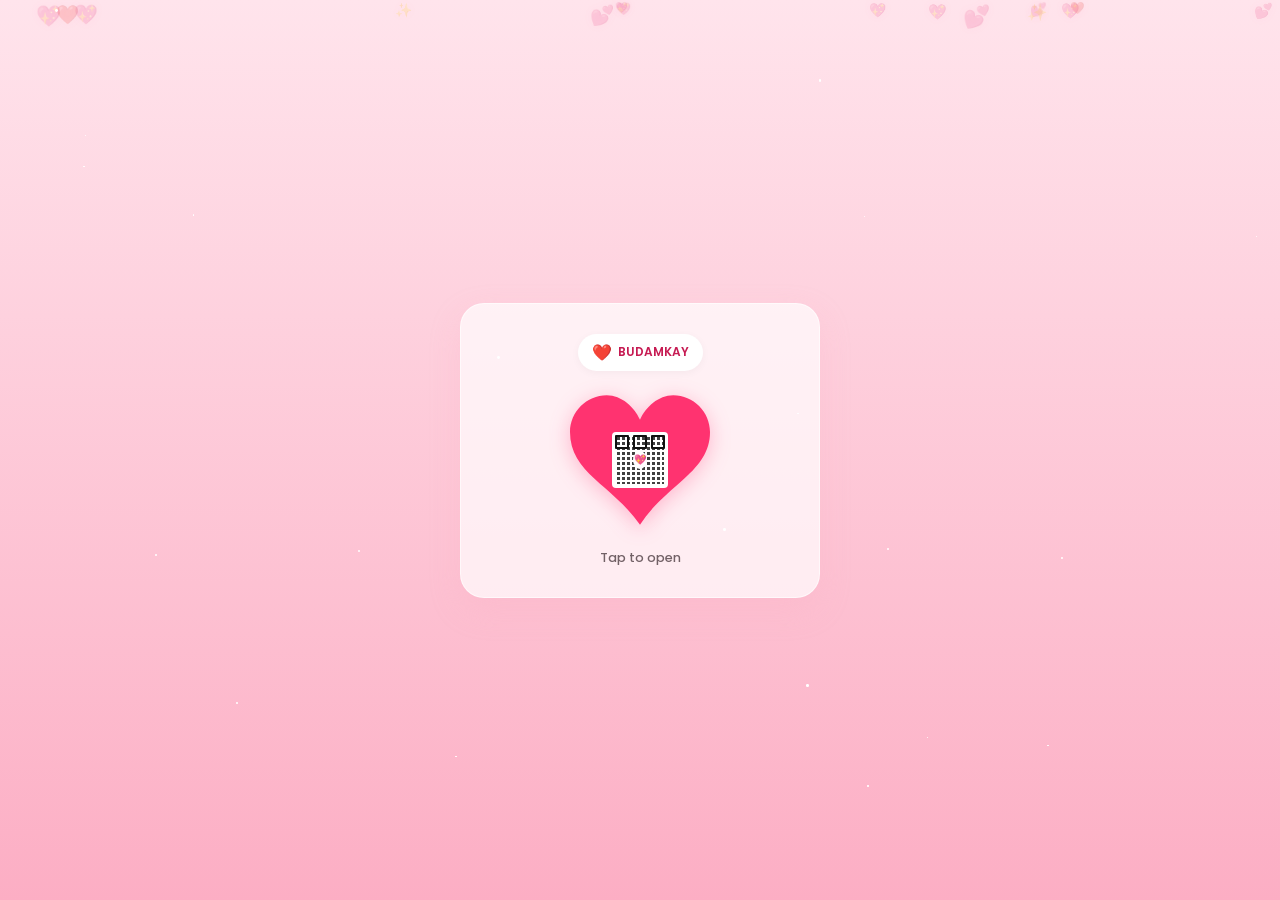
<file: index.html>
<!DOCTYPE html>
<html lang="en">
<head>
    <meta charset="UTF-8">
    <meta name="viewport" content="width=device-width, initial-scale=1.0, maximum-scale=1.0, user-scalable=no">
    <title>Happy Birthday BUDAMKAY</title>
    <link rel="preconnect" href="https://fonts.googleapis.com">
    <link rel="preconnect" href="https://fonts.gstatic.com" crossorigin>
    <link href="https://fonts.googleapis.com/css2?family=Poppins:wght@300;400;500;600;700&display=swap" rel="stylesheet">
    <link rel="stylesheet" href="style.css">
</head>
<body>
    <div class="ambient-sky" id="space-backdrop"></div>

    <main class="app-canvas">

        <div class="sim-step active" id="step-cover">
            <div class="glass-envelope-card">
                <div class="user-badge">
                    <span class="badge-accent">❤️</span>
                    <span class="badge-recipient">BUDAMKAY</span>
                </div>
                <div class="qr-heart-frame">
                    <div class="heart-pulse-canvas">
                        <svg class="vector-heart" viewBox="0 0 32 29.6">
                            <path d="M23.6,0c-3.4,0-6.3,2.7-7.6,5.6C14.7,2.7,11.8,0,8.4,0C3.8,0,0,3.8,0,8.4c0,9.4,9.5,11.9,16,21.2c6.1-9.3,16-12.1,16-21.2C32,3.8,28.2,0,23.6,0z"/>
                        </svg>
                        <div class="qr-matrix-box">
                            <div class="qr-anchor top-l"></div>
                            <div class="qr-anchor top-r"></div>
                            <div class="qr-anchor bot-l"></div>
                            <div class="qr-core-heart">💖</div>
                            <div class="qr-pattern-mesh"></div>
                        </div>
                    </div>
                </div>
                <p class="action-caption-hint" id="cover-action-text">Tap to open</p>
            </div>
        </div>

        <div class="sim-step" id="step-greeting">
            <div class="interactive-panel-layout">
                <h2 class="greet-title">Happy Birthday,<br>BUDAMKAY</h2>
                
                <div class="graphics-showcase">
                    <img src="1000016159.jpg" alt="Happy Birthday Bears" class="content-image-media">
                </div>

                <div class="decision-prompt-block">
                    <p class="question-text">Are you excited for what's next?</p>
                    <div class="evasive-button-arena">
                        <div class="buttons-row-lock">
                            <button class="choice-btn target-yes" id="btn-gate-yes">Yes</button>
                            <button class="choice-btn target-no" id="btn-gate-no">No</button>
                        </div>
                    </div>
                </div>
            </div>
        </div>

        <div class="sim-step" id="step-balloons">
            <div class="balloon-game-container">
                <div class="game-header-stats">
                    <span class="pop-goal-text">Pop all 4 balloons</span>
                    <span class="pop-score-counter" id="balloon-counter">0/4 POPPED</span>
                </div>
                <div class="balloon-quad-grid">
                    <div class="balloon-item-wrap" data-fragment="You">
                        <div class="balloon-body color-cyan"></div>
                        <div class="balloon-string"></div>
                    </div>
                    <div class="balloon-item-wrap" data-fragment="are">
                        <div class="balloon-body color-pink"></div>
                        <div class="balloon-string"></div>
                    </div>
                    <div class="balloon-item-wrap" data-fragment="so">
                        <div class="balloon-body color-lime"></div>
                        <div class="balloon-string"></div>
                    </div>
                    <div class="balloon-item-wrap" data-fragment="special!">
                        <div class="balloon-body color-purple"></div>
                        <div class="balloon-string"></div>
                    </div>
                </div>
                <div class="reveal-string-terminal" id="minigame-message-output"></div>
            </div>
        </div>

        <div class="sim-step" id="step-candle">
            <div class="candle-immersion-layout">
                <h3 class="candle-headline">Blow the candle</h3>
                <div class="altars-cake-display" id="cake-touch-bypass">
                    <div class="candle-wick-assembly" id="candle-fire-group">
                        <div class="plasma-flame"></div>
                        <div class="plasma-flame-core"></div>
                    </div>
                    <div class="cake-avatar">🎂</div>
                </div>
                <div class="mic-trigger-deck">
                    <button class="mic-activation-pill" id="action-mic-start">Blow into the mic</button>
                    <p class="mic-disclaimer" id="mic-progress-status">Requires microphone sensory access</p>
                </div>
            </div>
        </div>

        <div class="sim-step" id="step-bouquet">
            <div class="bouquet-ecology">
                <p class="ecology-header">Your Rose Bouquet</p>
                <div class="flora-centerpiece">
                    <div class="bouquet-graphics">💐</div>
                    <div class="orbiting-nodes-cloud">
                        <div class="cloud-pill pos-t1">Forever yours</div>
                        <div class="cloud-pill pos-t2">You make my world beautiful</div>
                        <div class="cloud-pill pos-m1">You are my sunshine ❤️</div>
                        <div class="cloud-pill pos-m2">Happy Birthday BUDAMKAY</div>
                        <div class="cloud-pill pos-b1">I'm lucky to have you</div>
                        <div class="cloud-pill pos-b2">My favorite person 🧸</div>
                    </div>
                </div>
            </div>
        </div>

        <div class="sim-step" id="step-letter">
            <div class="scroll-letter-envelope">
                <p class="envelope-intro-title" id="letter-title-text">A Message From My Heart</p>
                <div class="envelope-graphics-wrapper" id="envelope-wrapper">
                    <div class="letter-flap-top"></div>
                    <div class="envelope-pouch">
                        <div class="sealed-heart">❤️</div>
                    </div>
                </div>
                <p class="envelope-action-notice" id="envelope-status-label">Tap the envelope</p>

                <div class="document-sheet-paper" id="paper-sheet">
                    <div class="sheet-heading">
                        <span class="salutation">Dear BUDAMKAY,</span>
                        <span class="sheet-deco-icon">🧸</span>
                    </div>
                    <div class="sheet-scroller-body">
                        <p class="typewriter-paragraph" id="target-typing-body"></p>
                    </div>
                </div>
            </div>
        </div>

        <div class="sim-step" id="step-giftbox">
            <div class="giftbox-endplate-view">
                <div class="giftbox-idle-panel" id="gift-click-zone">
                    <p class="gift-callout-title">One Last Thing...</p>
                    <p class="gift-callout-sub">Tap the gift</p>
                    <div class="giftbox-container-box">
                        <div class="gift-lid"></div>
                        <div class="gift-ribbon-v"></div>
                        <div class="gift-ribbon-h"></div>
                        <div class="gift-bow">🎀</div>
                    </div>
                </div>
                <div class="giftbox-unveiled-panel" id="gift-unveiled-content">
                    <div class="celebration-polaroid">
                        <div class="polaroid-header">I love you</div>
                        <img src="1000016157.jpg" alt="Together Forever" class="polaroid-image-media">
                        <div class="polaroid-footer">
                            <p class="footer-p1">Lots of love for you</p>
                            <p class="footer-p2">Once again, Happy Birthday BUDAMKAY!</p>
                        </div>
                    </div>
                </div>
            </div>
        </div>

    </main>

    <script src="script.js"></script>
</body>
</html>
</file>
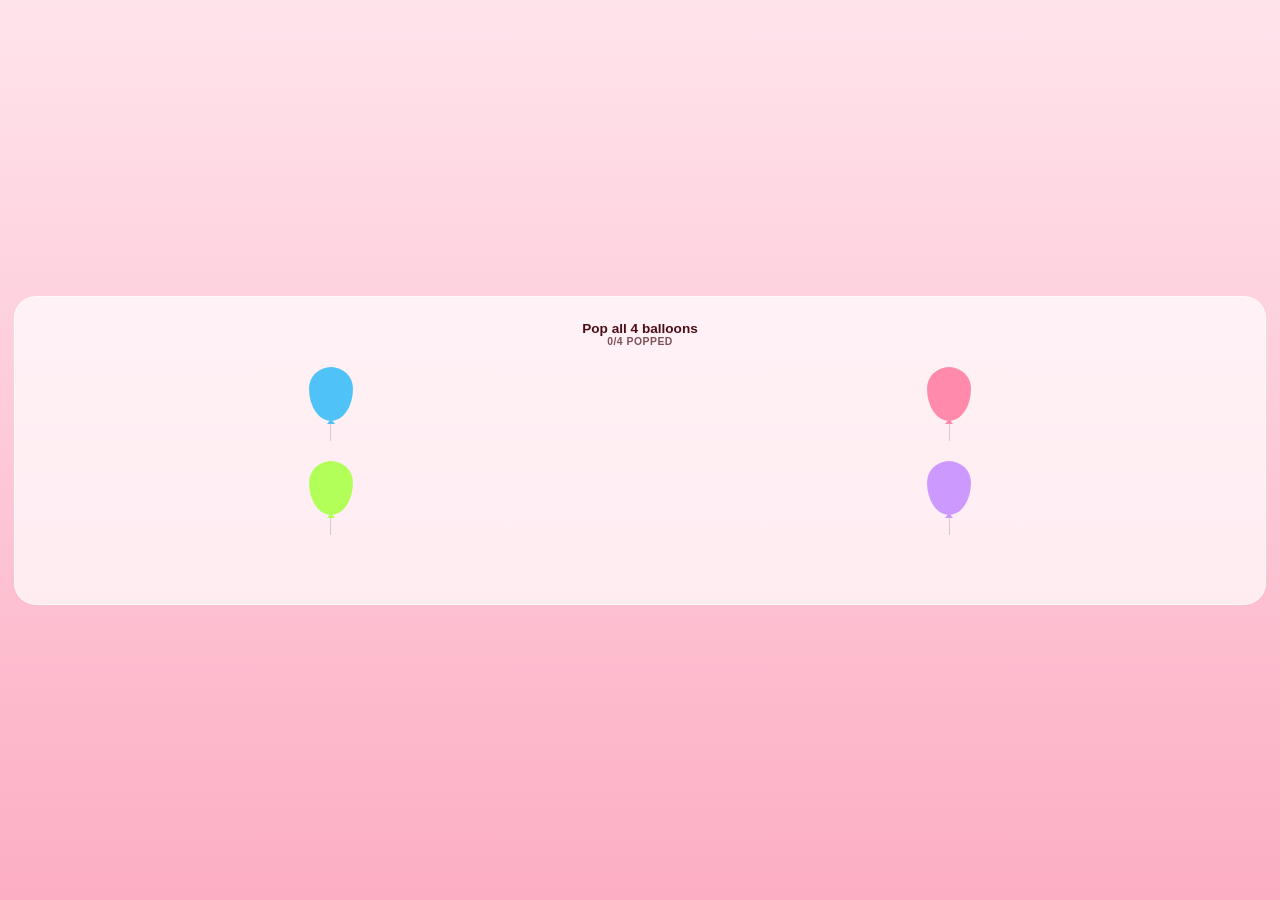
<file: pages/balloons.html>
<!DOCTYPE html>
<html lang="en">
<head>
    <meta charset="UTF-8">
    <meta name="viewport" content="width=device-width, initial-scale=1.0">
    <title>Balloons</title>
    <link rel="stylesheet" href="shared.css">
    <style>
        .header-stats { display: flex; flex-direction: column; align-items: center; margin-bottom: 20px; }
        .goal { font-size: 0.85rem; font-weight: 600; }
        .counter { font-size: 0.65rem; font-weight: 700; opacity: 0.7; letter-spacing: 0.5px; }
        .grid { display: grid; grid-template-columns: 1fr 1fr; gap: 20px 15px; width: 100%; justify-items: center; }
        .wrap { display: flex; flex-direction: column; align-items: center; cursor: pointer; }
        .b-body { width: 44px; height: 54px; border-radius: 50% 50% 50% 50% / 40% 40% 60% 60%; position: relative; }
        .b-body::after { content: ''; position: absolute; bottom: -3px; left: 50%; transform: translateX(-50%); border-left: 4px solid transparent; border-right: 4px solid transparent; }
        .c-1 { background: #4fc3f7; } .c-1::after { border-bottom: 5px solid #4fc3f7; }
        .c-2 { background: #ff8aab; } .c-2::after { border-bottom: 5px solid #ff8aab; }
        .c-3 { background: #b2ff59; } .c-3::after { border-bottom: 5px solid #b2ff59; }
        .c-4 { background: #cc99ff; } .c-4::after { border-bottom: 5px solid #cc99ff; }
        .string { width: 1px; height: 20px; background: rgba(0,0,0,0.15); }
        .output { height: 25px; margin-top: 20px; font-size: 0.9rem; font-weight: 700; color: #ff3370; }
    </style>
</head>
<body>
    <div class="shared-card">
        <div class="header-stats">
            <div class="goal">Pop all 4 balloons</div>
            <div class="counter" id="lbl">0/4 POPPED</div>
        </div>

        <div class="grid">
            <div class="wrap" data-txt="You">
                <div class="b-body c-1"></div>
                <div class="string"></div>
            </div>

            <div class="wrap" data-txt="are">
                <div class="b-body c-2"></div>
                <div class="string"></div>
            </div>

            <div class="wrap" data-txt="so">
                <div class="b-body c-3"></div>
                <div class="string"></div>
            </div>

            <div class="wrap" data-txt="special!">
                <div class="b-body c-4"></div>
                <div class="string"></div>
            </div>
        </div>

        <div class="output" id="out"></div>
    </div>

    <script src="shared.js"></script>
    <script>
        let popped = 0; let words = [];
        document.querySelectorAll('.wrap').forEach(w => {
            w.addEventListener('click', () => {
                const b = w.querySelector('.b-body');
                if(b.style.visibility === 'hidden') return;
                b.style.visibility = 'hidden'; popped++;
                words.push(w.getAttribute('data-txt'));
                document.getElementById('lbl').innerText = `${popped}/4 POPPED`;
                document.getElementById('out').innerText = words.join(' ');
                if(popped === 4) { setTimeout(() => { transitionToPage('candle.html'); }, 1200); }
            });
        });
    </script>
</body>
</html>
</file>
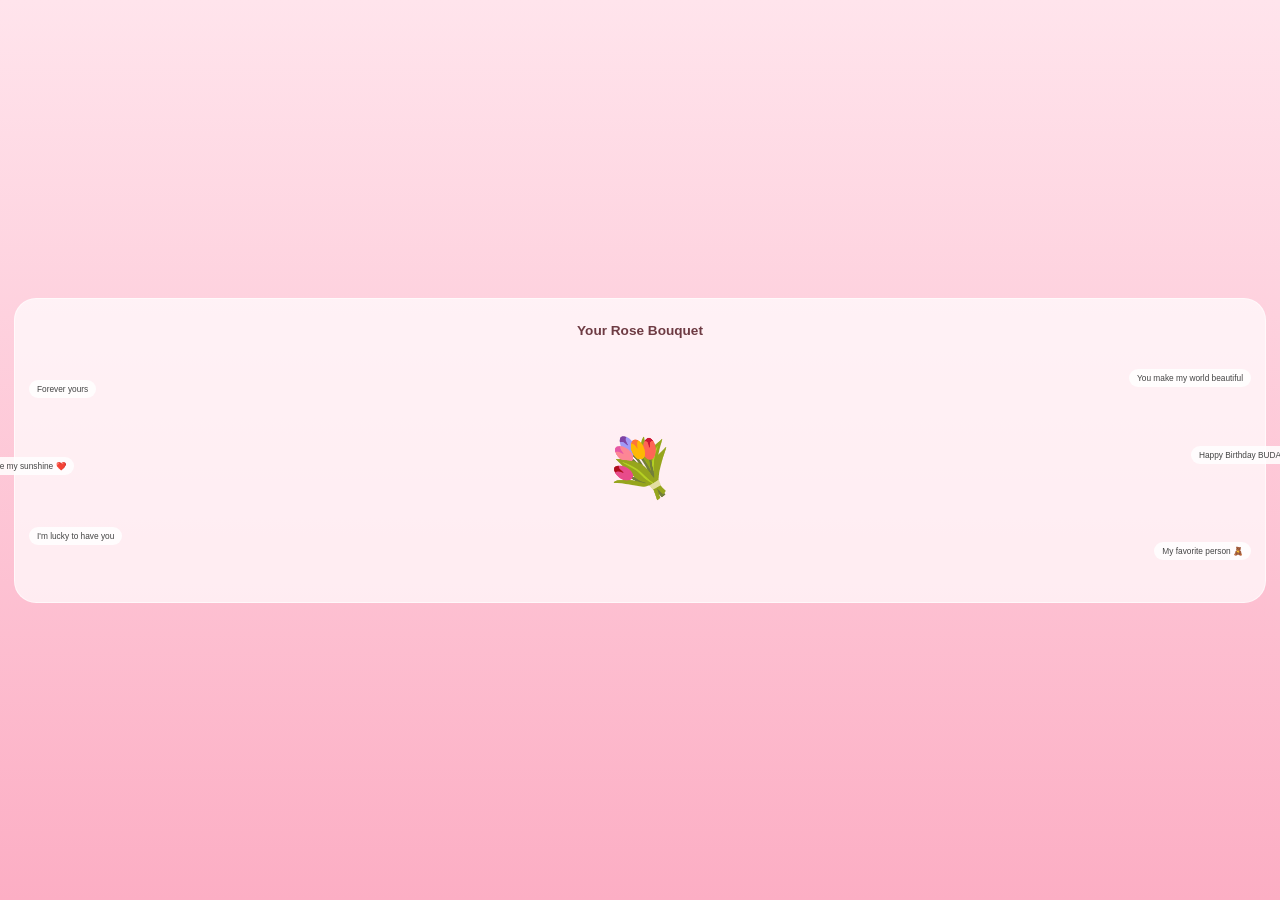
<file: pages/bouquet.html>
<!DOCTYPE html>
<html lang="en">
<head>
    <meta charset="UTF-8">
    <meta name="viewport" content="width=device-width, initial-scale=1.0">
    <title>Bouquet</title>
    <link rel="stylesheet" href="shared.css">
    <style>
        .header { font-size: 0.85rem; font-weight: 600; margin-bottom: 20px; opacity: 0.8; }
        .centerpiece { position: relative; width: 100%; height: 220px; display: flex; justify-content: center; align-items: center; }
        .bouquet { font-size: 3.5rem; z-index: 2; }
        .cloud-pill { position: absolute; background: rgba(255, 255, 255, 0.85); color: #444; padding: 4px 8px; border-radius: 12px; font-size: 0.52rem; font-weight: 500; white-space: nowrap; animation: floatNode 2.5s ease-in-out infinite alternate; }
        body[data-theme="classic"] .cloud-pill { background: rgba(20, 10, 35, 0.8); color: #dfd5ed; border: 1px solid rgba(142,30,255,0.2); }
        .p1 { top: 10%; left: 0%; animation-delay: 0s; }
        .p2 { top: 5%; right: 0%; animation-delay: 0.4s; }
        .p3 { top: 45%; left: -5%; animation-delay: 0.8s; }
        .p4 { top: 40%; right: -5%; animation-delay: 0.2s; }
        .p5 { bottom: 15%; left: 0%; animation-delay: 0.6s; }
        .p6 { bottom: 8%; right: 0%; animation-delay: 1s; }
        @keyframes floatNode { from { transform: translateY(0); } to { transform: translateY(-4px); } }
    </style>
</head>
<body>
    <div class="shared-card">
        <h2 class="header">Your Rose Bouquet</h2>

        <div class="centerpiece">
            <div class="bouquet">💐</div>

            <div class="cloud-pill p1">Forever yours</div>
            <div class="cloud-pill p2">You make my world beautiful</div>
            <div class="cloud-pill p3">You are my sunshine ❤️</div>
            <div class="cloud-pill p4">Happy Birthday BUDAMKAY</div>
            <div class="cloud-pill p5">I'm lucky to have you</div>
            <div class="cloud-pill p6">My favorite person 🧸</div>
        </div>
    </div>

    <script src="shared.js"></script>
    <script>
        setTimeout(() => { transitionToPage('letter.html'); }, 4000);
    </script>
</body>
</html>
</file>
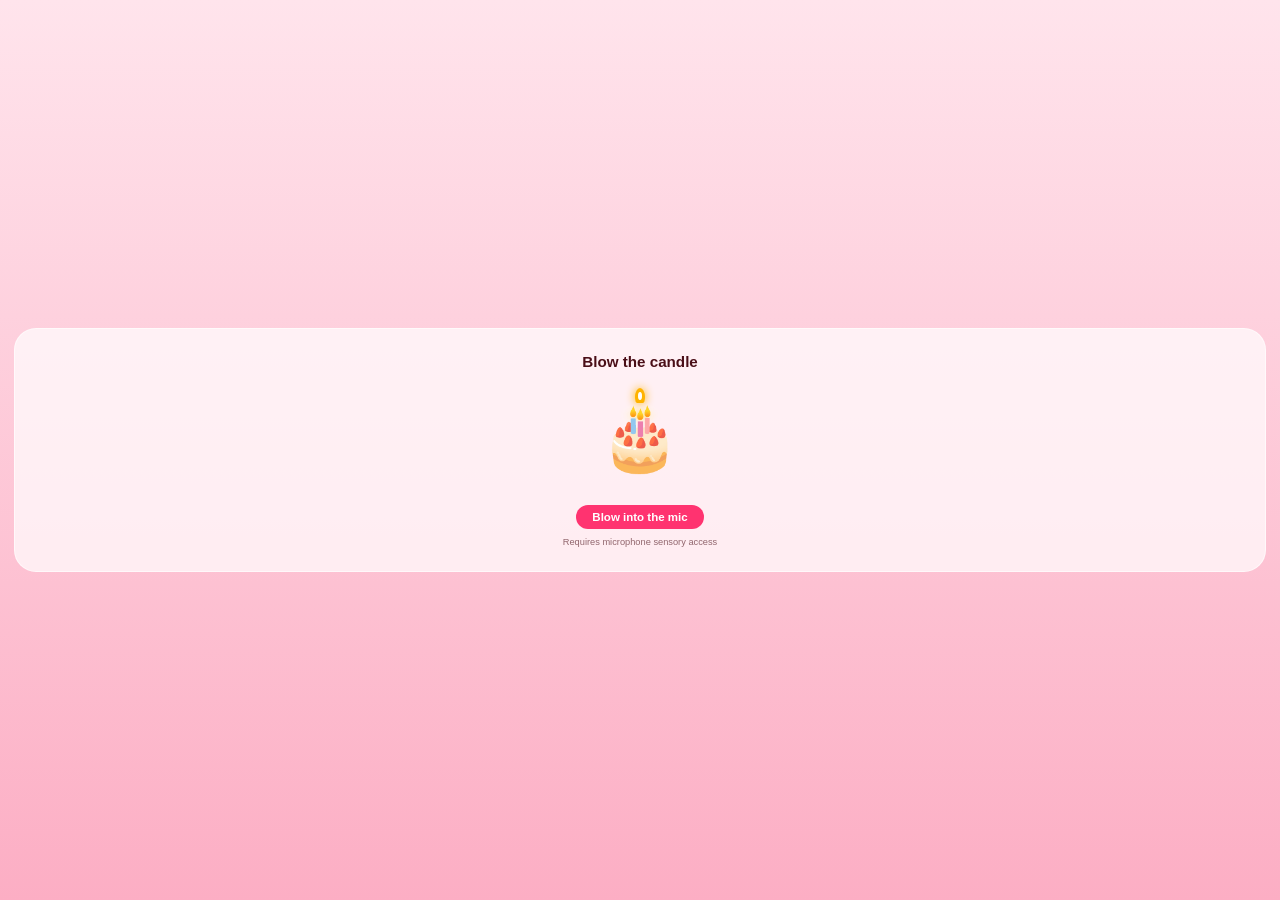
<file: pages/candle.html>
<!DOCTYPE html>
<html lang="en">
<head>
    <meta charset="UTF-8">
    <meta name="viewport" content="width=device-width, initial-scale=1.0">
    <title>Candle</title>
    <link rel="stylesheet" href="shared.css">
    <style>
        .headline { font-size: 0.95rem; font-weight: 600; margin-bottom: 30px; }
        .cake-display { position: relative; margin-bottom: 30px; }
        .avatar { font-size: 4rem; }
        .wick { position: absolute; top: -12px; left: 50%; transform: translateX(-50%); width: 12px; height: 20px; }
        .flame { position: absolute; top: 0; left: 50%; transform: translateX(-50%); width: 10px; height: 15px; background: #ffb300; border-radius: 50% 50% 20% 20% / 60% 60% 40% 40%; box-shadow: 0 0 10px #ffb300; animation: flicker 0.15s infinite alternate; }
        .core { position: absolute; top: 4px; left: 50%; transform: translateX(-50%); width: 4px; height: 8px; background: #fff; border-radius: 50%; }
        @keyframes flicker { 0% { transform: translateX(-50%) scale(1); } 100% { transform: translateX(-50%) scale(1.1); } }
        .pill { background: #ff3370; color: white; border: none; padding: 6px 16px; border-radius: 18px; font-size: 0.72rem; font-weight: 600; cursor: pointer; }
        .status { font-size: 0.58rem; opacity: 0.6; margin-top: 8px; }
    </style>
</head>
<body>
    <div class="shared-card">
        <h2 class="headline">Blow the candle</h2>
        
        <div class="cake-display" id="cake-container">
            <div class="wick" id="fire">
                <div class="flame"></div>
                <div class="core"></div>
            </div>

            <div class="avatar">🎂</div>
        </div>

        <button class="pill" id="action">Blow into the mic</button>
        <p class="status" id="status">Requires microphone sensory access</p>
    </div>

    <script src="shared.js"></script>
    <script>
        const act = document.getElementById('action');
        const stat = document.getElementById('status');
        const fire = document.getElementById('fire');

        function extinguish() {
            fire.style.display = 'none';
            stat.innerText = "Close your eyes & make a wish";
            setTimeout(() => { transitionToPage('bouquet.html'); }, 2000);
        }

        act.addEventListener('click', () => {
            act.style.display = 'none';
            stat.innerText = "Listening... Blow hard!";
            if (navigator.mediaDevices?.getUserMedia) {
                navigator.mediaDevices.getUserMedia({ audio: true }).then(stream => {
                    const ctx = new AudioContext();
                    const analyser = ctx.createAnalyser();
                    const source = ctx.createMediaStreamSource(stream);
                    analyser.fftSize = 256;
                    const data = new Uint8Array(analyser.frequencyBinCount);
                    source.connect(analyser);
                    function check() {
                        analyser.getByteFrequencyData(data);
                        let sum = data.reduce((a, b) => a + b, 0);
                        if ((sum / data.length) > 55) {
                            stream.getTracks().forEach(t => t.stop()); ctx.close(); extinguish();
                        } else { requestAnimationFrame(check); }
                    }
                    requestAnimationFrame(check);
                }).catch(() => { setupFallback(); });
            } else { setupFallback(); }
        });

        function setupFallback() {
            stat.innerText = "Tap cake to blow out candle.";
            document.getElementById('cake-container').style.cursor = 'pointer';
            document.getElementById('cake-container').addEventListener('click', extinguish);
        }
    </script>
</body>
</html>
</file>
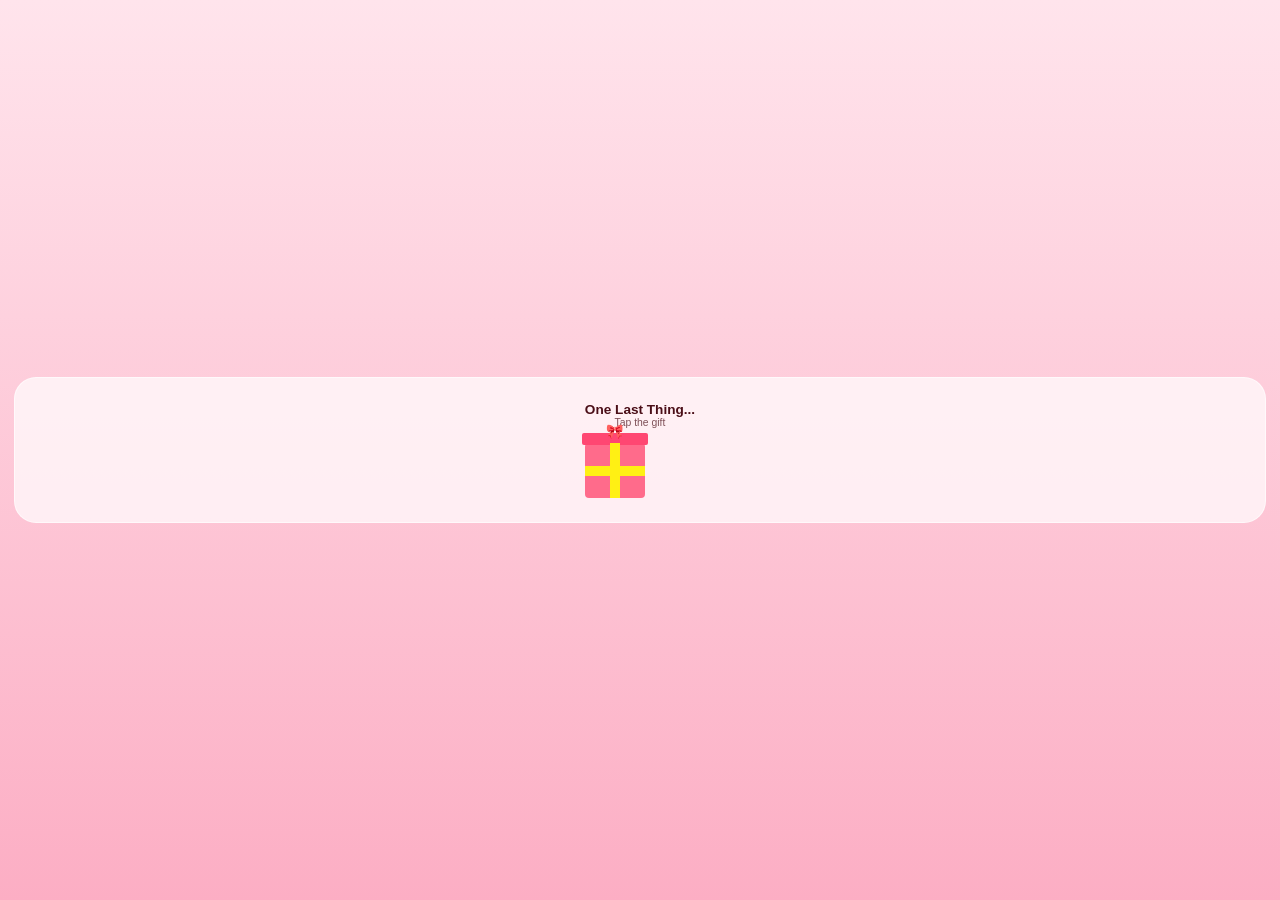
<file: pages/giftbox.html>
<!DOCTYPE html>
<html lang="en">
<head>
    <meta charset="UTF-8">
    <meta name="viewport" content="width=device-width, initial-scale=1.0">
    <title>Gift Box</title>
    <link rel="stylesheet" href="shared.css">
    <style>
        .t-call { font-size: 0.85rem; font-weight: 600; }
        .sub-call { font-size: 0.65rem; opacity: 0.7; margin-bottom: 15px; }
        .box { width: 60px; height: 55px; background: #ff6b8b; position: relative; border-radius: 4px; cursor: pointer; }
        .lid { width: 66px; height: 12px; background: #ff4772; position: absolute; top: -10px; left: -3px; border-radius: 2px; }
        .rib-v { width: 10px; height: 100%; background: #fff014; position: absolute; left: 50%; transform: translateX(-50%); }
        .rib-h { height: 10px; width: 100%; background: #fff014; position: absolute; top: 50%; transform: translateY(-50%); }
        .bow { position: absolute; top: -20px; left: 50%; transform: translateX(-50%); font-size: 14px; }
        .unveiled { display: none; width: 100%; flex-direction: column; align-items: center; }
        .polaroid { background: white; padding: 10px; padding-bottom: 14px; box-shadow: 0 8px 25px rgba(0,0,0,0.15); border-radius: 4px; width: 85%; transform: rotate(-2deg); color: #222; }
        .p-head { font-size: 0.8rem; font-weight: 700; text-align: center; color: #ff4772; margin-bottom: 8px; letter-spacing: 1px; }
        .p-foot { text-align: center; border-top: 1px dashed #eee; padding-top: 8px; margin-top: 8px; }
        .f1 { font-size: 0.62rem; font-weight: 600; color: #555; }
        .f2 { font-size: 0.55rem; color: #888; margin-top: 2px; }
    </style>
</head>
<body>
    <div class="shared-card">
        <div id="idle-view">
            <p class="t-call">One Last Thing...</p>
            <p class="sub-call">Tap the gift</p>

            <div class="box">
                <div class="lid"></div>
                <div class="rib-v"></div>
                <div class="rib-h"></div>
                <div class="bow">🎀</div>
            </div>
        </div>

        <div class="unveiled" id="open-view">
            <div class="polaroid">
                <div class="p-head">MBD</div>
                <div style="text-align: center; font-size: 1.2rem; margin-bottom: 6px;">🐻 ❤️ 🐰</div>
                <div class="p-foot">
                    <p class="f1">Lots of love for you</p>
                    <p class="f2">Once again, Happy Birthday BUDAMKAY!</p>
                </div>
            </div>
        </div>
    </div>

    <script src="shared.js"></script>
    <script>
        document.querySelector('.box').addEventListener('click', () => {
            document.getElementById('idle-view').style.display = 'none';
            document.getElementById('open-view').style.display = 'flex';
        });
    </script>
</body>
</html>
</file>
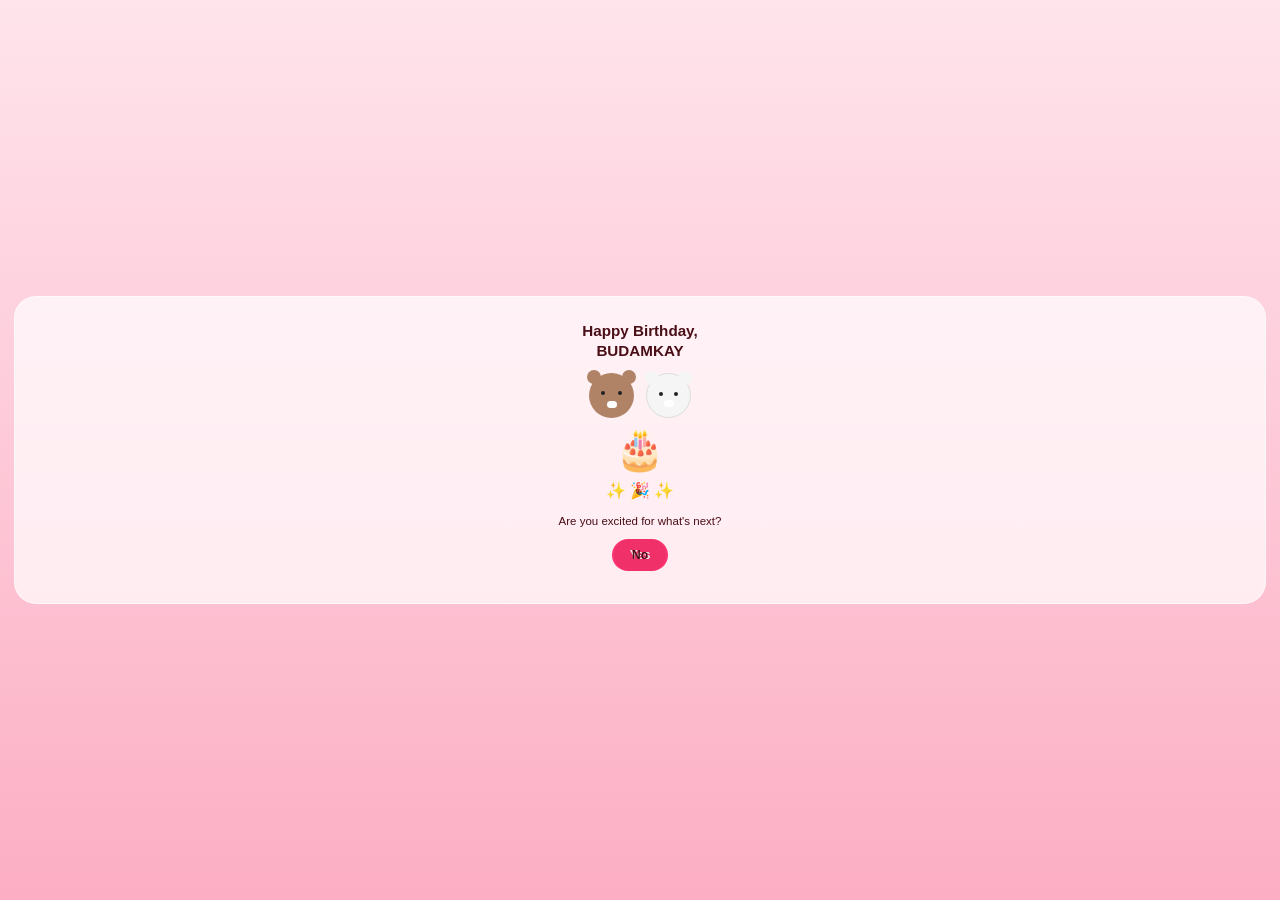
<file: pages/greeting.html>
<!DOCTYPE html>
<html lang="en">
<head>
    <meta charset="UTF-8">
    <meta name="viewport" content="width=device-width, initial-scale=1.0">
    <title>Greeting</title>
    <link rel="stylesheet" href="shared.css">
    <style>
        .title { font-size: 0.95rem; font-weight: 700; line-height: 1.3; margin-bottom: 12px; }
        .showcase { display: flex; flex-direction: column; align-items: center; gap: 8px; margin-bottom: 15px; }
        .bears { display: flex; gap: 12px; }
        .bear { width: 45px; height: 45px; border-radius: 50%; position: relative; }
        .bear.brown { background: #b08367; }
        .bear.white { background: #f5f5f5; border: 1px solid #ddd; }
        .ear { width: 14px; height: 14px; border-radius: 50%; position: absolute; top: -3px; }
        .bear.brown .ear { background: #b08367; }
        .bear.white .ear { background: #f5f5f5; }
        .ear.left { left: -2px; } .ear.right { right: -2px; }
        .eye { width: 4px; height: 4px; background: #222; border-radius: 50%; position: absolute; top: 18px; }
        .eye.l { left: 12px; } .eye.r { right: 12px; }
        .snout { width: 10px; height: 7px; background: #fff; border-radius: 6px; position: absolute; bottom: 10px; left: 50%; transform: translateX(-50%); }
        .cake { font-size: 2.5rem; }
        .q-text { font-size: 0.72rem; font-weight: 500; margin-bottom: 12px; }
        .arena { position: relative; width: 100%; height: 40px; display: flex; justify-content: center; gap: 14px; }
        .btn { padding: 6px 18px; border-radius: 20px; font-size: 0.75rem; font-weight: 600; border: none; cursor: pointer; height: 32px; }
        .btn.yes { background: #ff3370; color: #fff; z-index: 2; }
        .btn.no { background: rgba(0,0,0,0.06); color: inherit; position: absolute; z-index: 3; transition: all 0.1s ease; }
        body[data-theme="classic"] .btn.no { background: rgba(255,255,255,0.1); }
    </style>
</head>
<body>
    <div class="shared-card">
        <h1 class="title">Happy Birthday,<br>BUDAMKAY</h1>
        
        <div class="showcase">
            <div class="bears">
                <div class="bear brown">
                    <div class="ear left"></div>
                    <div class="ear right"></div>
                    <div class="eye l"></div>
                    <div class="eye r"></div>
                    <div class="snout"></div>
                </div>
                <div class="bear white">
                    <div class="ear left"></div>
                    <div class="ear right"></div>
                    <div class="eye l"></div>
                    <div class="eye r"></div>
                    <div class="snout"></div>
                </div>
            </div>

            <div class="cake">🎂</div>

            <div>✨ 🎉 ✨</div>
        </div>

        <p class="q-text">Are you excited for what's next?</p>

        <div class="arena">
            <button class="btn yes" id="yes">Yes</button>
            <button class="btn no" id="no">No</button>
        </div>
    </div>

    <script src="shared.js"></script>
    <script>
        const no = document.getElementById('no');
        function dodge() {
            const x = (Math.random() * 120) - 60;
            const y = (Math.random() * 40) - 20;
            no.style.transform = `translate(${x}px, ${y}px)`;
        }
        no.addEventListener('mouseenter', dodge);
        no.addEventListener('touchstart', (e) => { e.preventDefault(); dodge(); });
        document.getElementById('yes').addEventListener('click', () => { transitionToPage('balloons.html'); });
    </script>
</body>
</html>
</file>
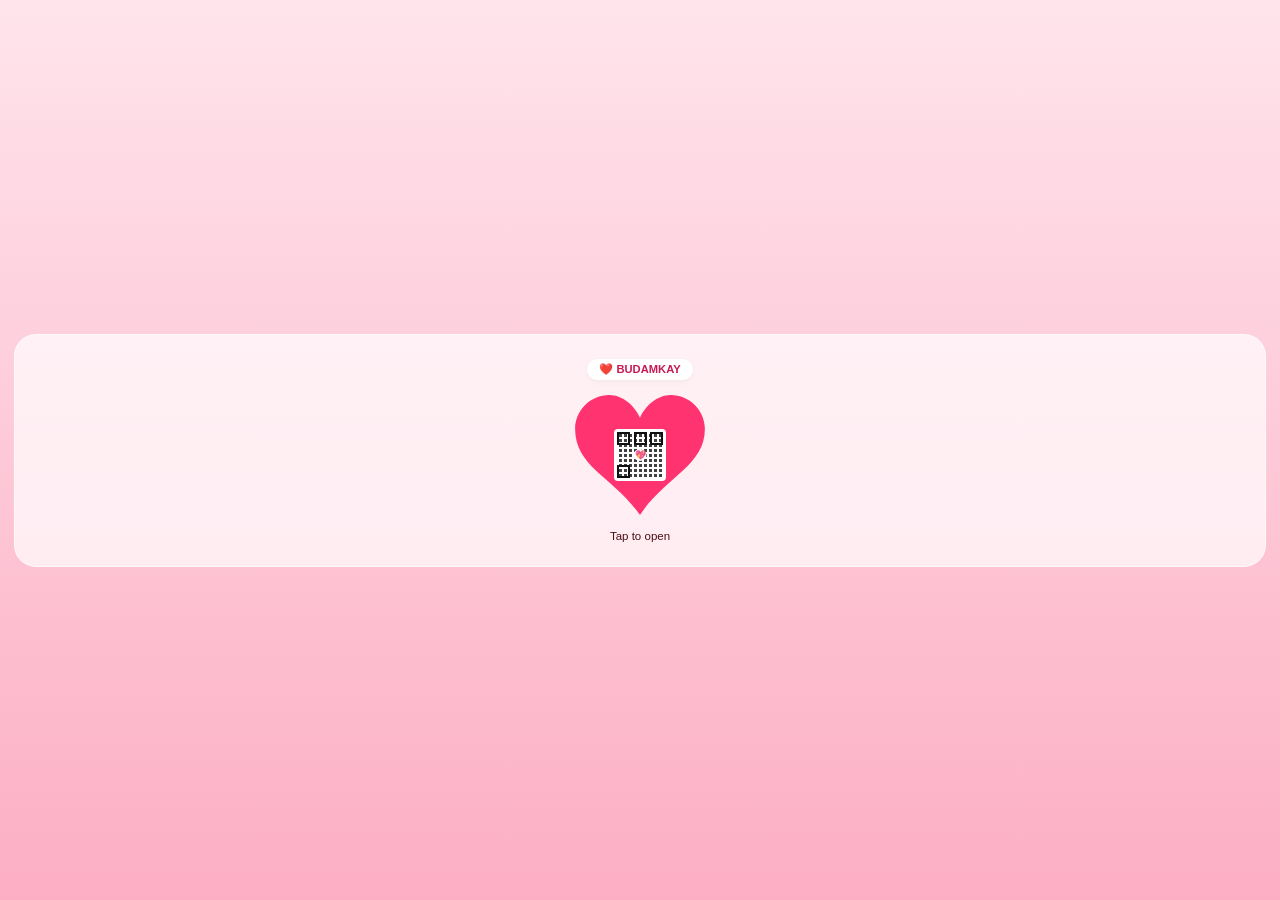
<file: pages/home.html>
<!DOCTYPE html>
<html lang="en">
<head>
    <meta charset="UTF-8">
    <meta name="viewport" content="width=device-width, initial-scale=1.0">
    <title>Home</title>
    <link rel="stylesheet" href="shared.css">
    <style>
        .badge { padding: 4px 12px; border-radius: 20px; font-size: 0.7rem; font-weight: 600; margin-bottom: 15px; }
        body[data-theme="classic"] .badge { background: rgba(142, 30, 255, 0.2); color: #e5d5ff; }
        body[data-theme="cute"] .badge { background: #fff; color: #c61a52; box-shadow: 0 2px 6px rgba(0,0,0,0.04); }
        .qr-box { width: 130px; height: 120px; position: relative; display: flex; justify-content: center; align-items: center; margin-bottom: 15px; }
        .vector-heart { position: absolute; inset: 0; width: 100%; height: 100%; }
        body[data-theme="classic"] .vector-heart { fill: #5f10a3; }
        body[data-theme="cute"] .vector-heart { fill: #ff3370; }
        .qr-matrix { position: absolute; width: 52px; height: 52px; background: #ffffff; border-radius: 4px; padding: 3px; display: flex; flex-wrap: wrap; justify-content: space-between; align-content: space-between; }
        .anchor { width: 13px; height: 13px; border: 2.5px solid #111; }
        .dots { position: absolute; inset: 4px; background-image: radial-gradient(#111 2px, transparent 2px); background-size: 5px 5px; opacity: 0.8; z-index: 1; }
        .center-heart { position: absolute; top: 50%; left: 50%; transform: translate(-50%, -50%); font-size: 9px; background: white; z-index: 2; padding: 1px; border-radius: 50%; }
        .caption { font-size: 0.72rem; font-weight: 500; animation: flash 1.5s ease-in-out infinite alternate; }
        @keyframes flash { from { opacity: 0.4; } to { opacity: 1; } }
    </style>
</head>
<body>
    <div class="shared-card" id="clickable-card">
        <div class="badge">❤️ BUDAMKAY</div>
        
        <div class="qr-box">
            <svg class="vector-heart" viewBox="0 0 32 29.6">
                <path d="M23.6,0c-3.4,0-6.3,2.7-7.6,5.6C14.7,2.7,11.8,0,8.4,0C3.8,0,0,3.8,0,8.4c0,9.4,9.5,11.9,16,21.2c6.1-9.3,16-12.1,16-21.2C32,3.8,28.2,0,23.6,0z"/>
            </svg>
            <div class="qr-matrix">
                <div class="anchor"></div>
                <div class="anchor"></div>
                <div class="anchor"></div>
                <div class="anchor"></div>
                <div class="dots"></div>
                <div class="center-heart">💖</div>
            </div>
        </div>

        <p class="caption">Tap to open</p>
    </div>

    <script src="shared.js"></script>
    <script>
        document.getElementById('clickable-card').addEventListener('click', () => {
            document.querySelector('.caption').innerText = "Opening...";
            setTimeout(() => { transitionToPage('greeting.html'); }, 800);
        });
    </script>
</body>
</html>
</file>
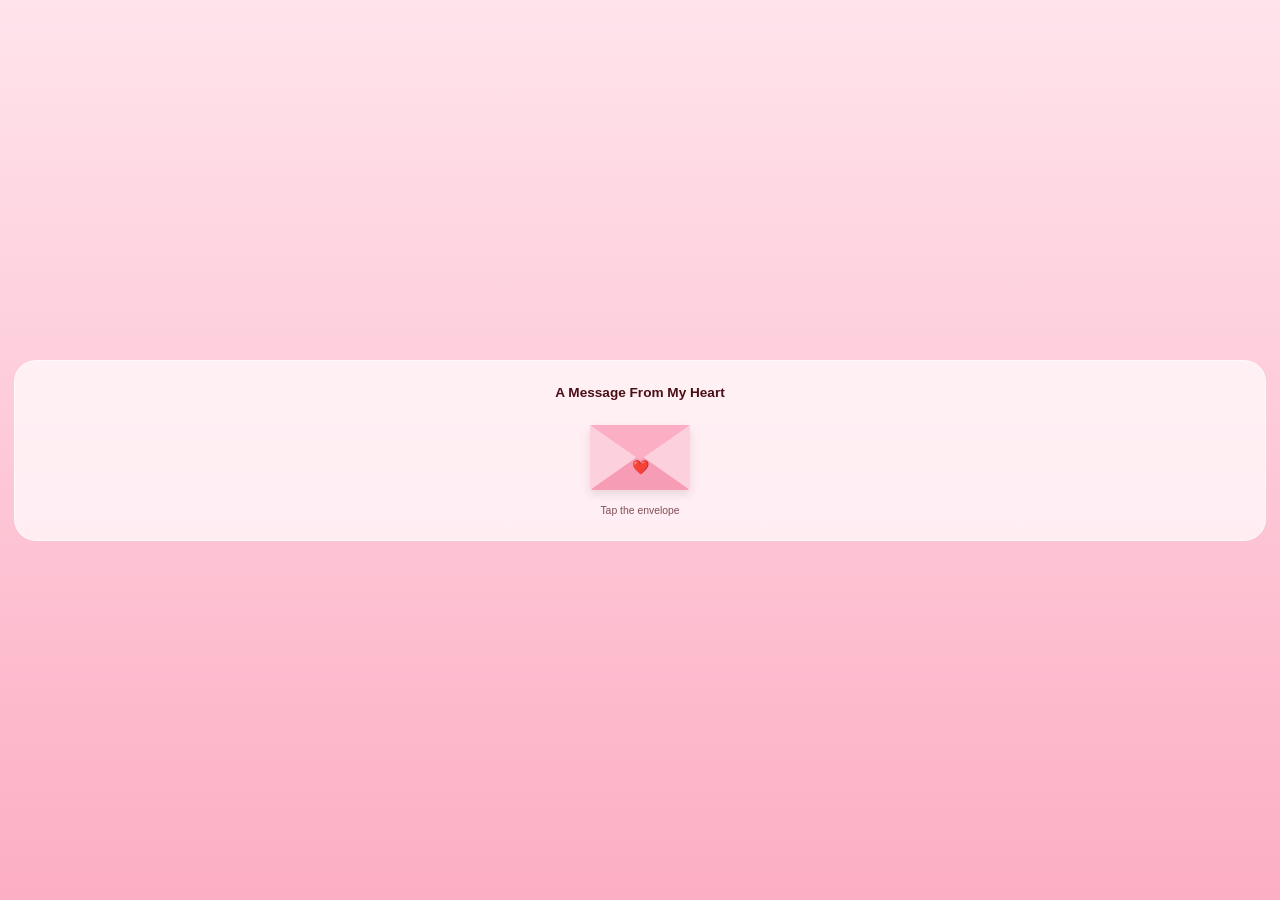
<file: pages/letter.html>
<!DOCTYPE html>
<html lang="en">
<head>
    <meta charset="UTF-8">
    <meta name="viewport" content="width=device-width, initial-scale=1.0">
    <title>Letter</title>
    <link rel="stylesheet" href="shared.css">
    <style>
        .msg-title { font-size: 0.85rem; font-weight: 600; margin-bottom: 25px; }
        .env-box { width: 100px; height: 65px; background: #fcd0dc; border-radius: 4px; position: relative; cursor: pointer; box-shadow: 0 4px 10px rgba(0,0,0,0.1); }
        body[data-theme="classic"] .env-box { background: #3a1c5c; }
        .flap { position: absolute; top: 0; left: 0; right: 0; height: 0; border-left: 50px solid transparent; border-right: 50px solid transparent; border-top: 35px solid #fcaec4; transform-origin: top; transition: transform 0.4s; z-index: 3; }
        body[data-theme="classic"] .flap { border-top-color: #271042; }
        .pouch { position: absolute; inset: 0; border-left: 50px solid transparent; border-right: 50px solid transparent; border-bottom: 35px solid #f79cb5; border-radius: 0 0 4px 4px; z-index: 2; }
        body[data-theme="classic"] .pouch { border-bottom-color: #1b0733; }
        .seal { position: absolute; bottom: 15px; left: 50%; transform: translateX(-50%); z-index: 4; font-size: 14px; }
        .notice { font-size: 0.65rem; margin-top: 15px; opacity: 0.7; }
        .env-box.opened .flap { transform: rotateX(180deg); z-index: 1; }
        .paper { position: absolute; inset: 5px; background: #fff; border-radius: 16px; padding: 12px; display: none; flex-direction: column; z-index: 5; color: #333; box-shadow: 0 4px 15px rgba(0,0,0,0.1); }
        .sheet-head { display: flex; justify-content: space-between; font-size: 0.7rem; font-weight: 700; color: #c61a52; border-bottom: 1px solid #f0f0f0; padding-bottom: 4px; margin-bottom: 6px; }
        .scroller { flex-grow: 1; overflow-y: auto; text-align: left; font-size: 0.62rem; line-height: 1.4; color: #555; white-space: pre-line; }
    </style>
</head>
<body>
    <div class="shared-card">
        <h2 class="msg-title" id="t1">A Message From My Heart</h2>

        <div class="env-box" id="env">
            <div class="flap"></div>
            <div class="pouch"></div>
            <div class="seal">❤️</div>
        </div>

        <p class="notice" id="t2">Tap the envelope</p>

        <div class="paper" id="paper">
            <div class="sheet-head">
                <span>Dear BUDAMKAY,</span>
                <span>🧸</span>
            </div>
            <div class="scroller" id="content"></div>
        </div>
    </div>

    <script src="shared.js"></script>
    <script>
        const env = document.getElementById('env');
        const txt = "Dear BUDAMKAY,\n\nHappy Birthday to someone truly special! 🎂\nYou are Sweet, Loyal, My rock, and I'm so grateful to have you in my life.\nYou bring so much warmth and sweetness into my life. Every moment with you is precious.\n\nOn your special day, I wish you all the happiness, love, and joy that you deserve. May this year bring you countless beautiful moments and wonderful memories.\n\nHere's to celebrating you today and always! ✨\n\nWith love and best wishes,\nYour Special Someone 💖";
        
        env.addEventListener('click', () => {
            env.classList.add('opened');
            setTimeout(() => {
                document.getElementById('t1').style.display = 'none';
                document.getElementById('t2').style.display = 'none';
                env.style.display = 'none';
                document.getElementById('paper').style.display = 'flex';
                let i = 0;
                function type() {
                    if(i < txt.length) {
                        document.getElementById('content').innerText += txt[i];
                        i++;
                        setTimeout(type, 30);
                    } else {
                        setTimeout(() => { transitionToPage('giftbox.html'); }, 3000);
                    }
                }
                type();
            }, 600);
        });
    </script>
</body>
</html>
</file>
<file: style.css>
:root {
    --palette-pink: linear-gradient(180deg, #ffe4ec 0%, #fcaec4 100%);
    --text-pink-dark: #4a0e17;
    --hot-pink: #ff3370;
    --pure-white: #ffffff;
}

* {
    box-sizing: border-box;
    margin: 0;
    padding: 0;
    -webkit-tap-highlight-color: transparent;
}

body {
    font-family: 'Poppins', sans-serif;
    background: var(--palette-pink);
    color: var(--text-pink-dark);
    min-height: 100vh;
    height: 100vh;
    display: flex;
    justify-content: center;
    align-items: center;
    overflow: hidden;
    position: relative;
}

/* Background Core Particles */
.ambient-sky {
    position: absolute;
    inset: 0;
    z-index: 0;
    pointer-events: none;
    overflow: hidden;
}

.cosmic-dust-particle {
    position: absolute;
    background: #fff;
    border-radius: 50%;
    pointer-events: none;
    animation: glimmer ease-in-out infinite;
}

.cosmic-drifting-heart {
    position: absolute;
    color: rgba(255, 51, 112, 0.18);
    filter: drop-shadow(0 0 4px rgba(255, 51, 112, 0.2));
    pointer-events: none;
    animation: driftUp linear infinite;
}

@keyframes glimmer {
    0%, 100% { transform: scale(0.3); opacity: 0.1; }
    50% { transform: scale(1.2); opacity: 0.85; box-shadow: 0 0 6px #fff; }
}

@keyframes driftUp {
    0% { transform: translateY(105vh) translateX(0) scale(0.6) rotate(0deg); opacity: 0; }
    10% { opacity: 1; }
    90% { opacity: 1; }
    100% { transform: translateY(-10vh) translateX(var(--x-drift)) scale(1.1) rotate(var(--r-drift)); opacity: 0; }
}

/* Responsive Structural Canvas Shell */
.app-canvas {
    width: 100%;
    max-width: 400px;
    height: 100%;
    max-height: 750px;
    padding: 24px 20px;
    z-index: 1;
    display: flex;
    flex-direction: column;
    justify-content: center;
    position: relative;
}

/* Global Simulation Transitions Matrix */
.sim-step {
    display: none;
    width: 100%;
    height: 100%;
    flex-direction: column;
    justify-content: center;
    align-items: center;
    animation: screenStateFade 0.4s cubic-bezier(0.16, 1, 0.3, 1) forwards;
}

.sim-step.active { display: flex; }

@keyframes screenStateFade {
    from { opacity: 0; transform: scale(0.96) translateY(6px); }
    to { opacity: 1; transform: scale(1) translateY(0); }
}

/* STEP 1: COVER QR WINDOW STYLING SHEET */
.glass-envelope-card {
    width: 100%;
    padding: 30px 20px;
    border-radius: 24px;
    display: flex;
    flex-direction: column;
    align-items: center;
    gap: 24px;
    cursor: pointer;
    background: rgba(255, 255, 255, 0.7);
    border: 1px solid rgba(255, 255, 255, 0.6);
    box-shadow: 0 12px 30px rgba(252, 174, 196, 0.25);
}

.user-badge {
    display: flex;
    align-items: center;
    gap: 6px;
    padding: 6px 14px;
    border-radius: 20px;
    background: #fff;
    box-shadow: 0 2px 8px rgba(0,0,0,0.04);
}

.badge-recipient { font-size: 0.75rem; font-weight: 600; color: #c61a52; }

.qr-heart-frame {
    position: relative;
    width: 140px;
    height: 130px;
    display: flex;
    justify-content: center;
    align-items: center;
}

.heart-pulse-canvas {
    position: relative;
    width: 100%;
    height: 100%;
    display: flex;
    justify-content: center;
    align-items: center;
    animation: smoothPulse 2s ease-in-out infinite;
}

@keyframes smoothPulse {
    0%, 100% { transform: scale(1); }
    50% { transform: scale(1.05); }
}

.vector-heart {
    position: absolute;
    inset: 0;
    width: 100%;
    height: 100%;
    fill: var(--hot-pink);
    filter: drop-shadow(0 4px 10px rgba(255,51,112,0.3));
}

.qr-matrix-box {
    position: absolute;
    width: 56px;
    height: 56px;
    background: #ffffff;
    border-radius: 4px;
    z-index: 2;
    padding: 3px;
    display: flex;
    flex-wrap: wrap;
    justify-content: space-between;
    align-content: space-between;
}

.qr-anchor { width: 14px; height: 14px; border: 2.5px solid #111; border-radius: 1px; }
.qr-pattern-mesh { position: absolute; inset: 4px; background-image: radial-gradient(#111 2px, transparent 2px); background-size: 5px 5px; opacity: 0.8; z-index: -1; }
.qr-core-heart { position: absolute; top: 50%; left: 50%; transform: translate(-50%, -50%); font-size: 10px; background: white; padding: 1px; border-radius: 50%; }

.action-caption-hint { font-size: 0.8rem; font-weight: 500; color: #726166; }

/* STEP 2: PRESENTATION GREETING DESIGNS */
.interactive-panel-layout {
    width: 100%;
    height: 100%;
    display: flex;
    flex-direction: column;
    justify-content: space-between;
    align-items: center;
    padding: 20px 0;
}

.greet-title { font-size: 1.3rem; text-align: center; font-weight: 700; line-height: 1.3; color: #4a0e17; }
.graphics-showcase { display: flex; flex-direction: column; align-items: center; justify-content: center; margin: auto 0; width: 100%; }

.content-image-media {
    width: 180px;
    height: 180px;
    border-radius: 20px;
    object-fit: cover;
    box-shadow: 0 8px 24px rgba(0,0,0,0.08);
}

.decision-prompt-block { width: 100%; display: flex; flex-direction: column; gap: 14px; align-items: center; }
.question-text { font-size: 0.85rem; font-weight: 500; text-align: center; color: #6d4c54; }

/* Side-by-Side Locked Button Row Alignment */
.evasive-button-arena {
    position: relative;
    width: 100%;
    height: 60px;
    display: flex;
    justify-content: center;
    align-items: center;
}

.buttons-row-lock {
    display: flex;
    gap: 16px;
    position: relative;
    justify-content: center;
    align-items: center;
    width: auto;
}

.choice-btn {
    padding: 8px 24px;
    border-radius: 20px;
    font-family: inherit;
    font-size: 0.85rem;
    font-weight: 600;
    border: none;
    cursor: pointer;
    height: 36px;
    width: 85px;
    text-align: center;
}

.choice-btn.target-yes { background: var(--hot-pink); color: #fff; position: relative; }
.choice-btn.target-no { background: rgba(0,0,0,0.06); color: inherit; border: 1px solid rgba(0,0,0,0.08); position: absolute; left: 101px; transition: left 0.12s ease, top 0.12s ease; }

/* STEP 3: BALLOON MINIGAME PANELS */
.balloon-game-container {
    width: 100%;
    height: 100%;
    display: flex;
    flex-direction: column;
    justify-content: space-between;
    padding: 20px 0;
}

.game-header-stats { display: flex; flex-direction: column; align-items: center; gap: 4px; }
.pop-goal-text { font-size: 1rem; font-weight: 600; }
.pop-score-counter { font-size: 0.75rem; font-weight: 700; letter-spacing: 0.5px; opacity: 0.7; }

.balloon-quad-grid {
    display: grid;
    grid-template-columns: 1fr 1fr;
    gap: 28px 20px;
    margin: auto 0;
    justify-items: center;
}

.balloon-item-wrap {
    display: flex;
    flex-direction: column;
    align-items: center;
    cursor: pointer;
    position: relative;
    transition: transform 0.2s;
}

.balloon-item-wrap:active { transform: scale(0.9); }

.balloon-body {
    width: 56px;
    height: 68px;
    border-radius: 50% 50% 50% 50% / 40% 40% 60% 60%;
    position: relative;
    box-shadow: inset -4px -6px 12px rgba(0,0,0,0.15);
}

.balloon-body::after {
    content: '';
    position: absolute;
    bottom: -3px;
    left: 50%;
    transform: translateX(-50%);
    border-left: 4px solid transparent;
    border-right: 4px solid transparent;
}

.color-cyan { background: #4fc3f7; } .color-cyan::after { border-bottom: 5px solid #4fc3f7; }
.color-pink { background: #ff8aab; } .color-pink::after { border-bottom: 5px solid #ff8aab; }
.color-lime { background: #b2ff59; } .color-lime::after { border-bottom: 5px solid #b2ff59; }
.color-purple { background: #cc99ff; } .color-purple::after { border-bottom: 5px solid #cc99ff; }

.balloon-string { width: 1px; height: 30px; background: rgba(0,0,0,0.15); }
.reveal-string-terminal { height: 30px; text-align: center; font-size: 1.1rem; font-weight: 700; color: var(--hot-pink); }

/* STEP 4: CANDLE SCENE SHEETS */
.candle-immersion-layout {
    width: 100%;
    height: 100%;
    display: flex;
    flex-direction: column;
    justify-content: space-between;
    align-items: center;
    padding: 24px 0;
}

.candle-headline { font-size: 1.1rem; font-weight: 600; }
.altars-cake-display { position: relative; display: flex; flex-direction: column; align-items: center; margin: auto 0; }
.cake-avatar { font-size: 5rem; line-height: 1; }

.candle-wick-assembly {
    position: absolute;
    top: -16px;
    left: 50%;
    transform: translateX(-50%);
    width: 12px;
    height: 20px;
}

.plasma-flame {
    position: absolute;
    top: 0;
    left: 50%;
    transform: translateX(-50%);
    width: 12px;
    height: 18px;
    background: #ffb300;
    border-radius: 50% 50% 20% 20% / 60% 60% 40% 40%;
    box-shadow: 0 0 10px #ffb300;
    animation: flicker 0.15s ease-in-out infinite alternate;
}

.plasma-flame-core {
    position: absolute;
    top: 5px;
    left: 50%;
    transform: translateX(-50%);
    width: 4px;
    height: 8px;
    background: #fff;
    border-radius: 50%;
}

@keyframes flicker {
    0% { transform: translateX(-50%) scale(1); opacity: 0.95; }
    100% { transform: translateX(-50%) scale(1.1); opacity: 1; }
}

.mic-trigger-deck { width: 100%; display: flex; flex-direction: column; gap: 8px; align-items: center; }
.mic-activation-pill { background: var(--hot-pink); color: white; border: none; padding: 8px 20px; border-radius: 18px; font-size: 0.8rem; font-weight: 600; cursor: pointer; }
.mic-disclaimer { font-size: 0.65rem; opacity: 0.6; text-align: center; }

/* STEP 5: BOUQUET ENVIRONMENT LAYER */
.bouquet-ecology {
    width: 100%;
    height: 100%;
    display: flex;
    flex-direction: column;
    justify-content: space-between;
    padding: 20px 0;
}

.ecology-header { font-size: 1rem; font-weight: 600; text-align: center; opacity: 0.8; }
.flora-centerpiece { position: relative; width: 100%; height: 80%; display: flex; justify-content: center; align-items: center; }
.bouquet-graphics { font-size: 4.5rem; z-index: 2; position: relative; }
.orbiting-nodes-cloud { position: absolute; inset: 0; pointer-events: none; }

.cloud-pill {
    position: absolute;
    background: rgba(255, 255, 255, 0.9);
    color: #444;
    border: 1px solid rgba(255,255,255,0.95);
    padding: 6px 10px;
    border-radius: 14px;
    font-size: 0.62rem;
    font-weight: 500;
    box-shadow: 0 4px 12px rgba(0,0,0,0.06);
    white-space: nowrap;
    animation: driftNode 2.5s ease-in-out infinite alternate;
}

.pos-t1 { top: 12%; left: -5%; animation-delay: 0s; }
.pos-t2 { top: 5%; right: -5%; animation-delay: 0.4s; }
.pos-m1 { top: 42%; left: -12%; animation-delay: 0.8s; }
.pos-m2 { top: 35%; right: -12%; animation-delay: 0.2s; }
.pos-b1 { bottom: 15%; left: -5%; animation-delay: 0.6s; }
.pos-b2 { bottom: 8%; right: -5%; animation-delay: 1s; }

@keyframes driftNode { from { transform: translateY(0); } to { transform: translateY(-5px); } }

/* STEP 6: LETTER PROCESS WINDOWS */
.scroll-letter-envelope {
    width: 100%;
    height: 100%;
    display: flex;
    flex-direction: column;
    justify-content: center;
    align-items: center;
    position: relative;
}

.envelope-intro-title { font-size: 1rem; font-weight: 600; margin-bottom: 24px; text-align: center; }
.envelope-graphics-wrapper { width: 110px; height: 72px; background: #fcd0dc; border-radius: 4px; position: relative; cursor: pointer; box-shadow: 0 6px 15px rgba(0,0,0,0.1); border: 1px solid rgba(255,255,255,0.4); }
.letter-flap-top { position: absolute; top: 0; left: 0; right: 0; height: 0; border-left: 55px solid transparent; border-right: 55px solid transparent; border-top: 40px solid #fcaec4; transform-origin: top; transition: transform 0.4s ease; z-index: 3; }
.envelope-pouch { position: absolute; inset: 0; border-left: 55px solid transparent; border-right: 55px solid transparent; border-bottom: 40px solid #f79cb5; border-radius: 0 0 4px 4px; z-index: 2; }
.sealed-heart { position: absolute; bottom: 18px; left: 50%; transform: translateX(-50%); z-index: 4; font-size: 16px; }
.envelope-action-notice { font-size: 0.75rem; margin-top: 14px; opacity: 0.7; }
.envelope-graphics-wrapper.opened .letter-flap-top { transform: rotateX(180deg); z-index: 1; }

.document-sheet-paper {
    position: absolute;
    inset: 10px 5px;
    background: #fff;
    border-radius: 20px;
    padding: 18px;
    display: none;
    flex-direction: column;
    z-index: 5;
    box-shadow: 0 6px 25px rgba(0,0,0,0.12);
    color: #333;
}

.sheet-heading { display: flex; justify-content: space-between; align-items: center; border-bottom: 1px solid #f4f4f4; padding-bottom: 8px; margin-bottom: 12px; }
.salutation { font-size: 0.8rem; font-weight: 700; color: #c61a52; }
.sheet-deco-icon { font-size: 0.9rem; }
.sheet-scroller-body { flex-grow: 1; overflow-y: auto; text-align: left; }
.typewriter-paragraph { font-size: 0.72rem; line-height: 1.5; font-weight: 400; color: #444; white-space: pre-line; }

/* STEP 7: GIFT ENDPLATE OVERLAYS */
.giftbox-endplate-view { width: 100%; height: 100%; display: flex; justify-content: center; align-items: center; }
.giftbox-idle-panel { display: flex; flex-direction: column; align-items: center; cursor: pointer; }
.gift-callout-title { font-size: 1rem; font-weight: 600; }
.gift-callout-sub { font-size: 0.75rem; opacity: 0.7; margin-bottom: 20px; }
.giftbox-container-box { width: 70px; height: 65px; background: #ff6b8b; position: relative; border-radius: 4px; }
.gift-lid { width: 76px; height: 14px; background: #ff4772; position: absolute; top: -11px; left: -3px; border-radius: 2px; }
.gift-ribbon-v { width: 12px; height: 100%; background: #fff014; position: absolute; left: 50%; transform: translateX(-50%); }
.gift-ribbon-h { height: 12px; width: 100%; background: #fff014; position: absolute; top: 50%; transform: translateY(-50%); }
.gift-bow { position: absolute; top: -24px; left: 50%; transform: translateX(-50%); font-size: 16px; }

.giftbox-unveiled-panel { display: none; width: 100%; height: 100%; flex-direction: column; justify-content: center; align-items: center; }

/* Premium Polaroid Photo Component Styling */
.celebration-polaroid {
    background: white;
    padding: 12px;
    padding-bottom: 18px;
    box-shadow: 0 10px 30px rgba(0,0,0,0.12);
    border-radius: 4px;
    width: 85%;
    transform: rotate(-2deg);
    color: #222;
    display: flex;
    flex-direction: column;
    align-items: center;
}

.polaroid-header {
    font-size: 1.1rem;
    font-weight: 700;
    text-align: center;
    color: #111;
    margin-bottom: 12px;
    font-family: inherit;
}

.polaroid-image-media {
    width: 100%;
    aspect-ratio: 1 / 1;
    object-fit: cover;
    border: 1px solid #f0f0f0;
    margin-bottom: 12px;
}

.polaroid-footer { text-align: center; width: 100%; border-top: 1px dashed #eee; padding-top: 10px; }
.footer-p1 { font-size: 0.72rem; font-weight: 600; color: #444; }
.footer-p2 { font-size: 0.62rem; color: #777; margin-top: 4px; }
</file>
<file: pages/shared.css>
* { box-sizing: border-box; margin: 0; padding: 0; font-family: 'Poppins', sans-serif; }
body {
    width: 100%; height: 100vh; overflow: hidden;
    display: flex; flex-direction: column; justify-content: center; align-items: center;
    padding: 14px; transition: background 0.4s ease;
}
body[data-theme="classic"] { background: linear-gradient(180deg, #160429 0%, #090115 100%); color: #fff; }
body[data-theme="cute"] { background: linear-gradient(180deg, #ffe4ec 0%, #fcaec4 100%); color: #4a0e17; }

/* Global shared structural template mixins */
.shared-card {
    width: 100%; padding: 24px 14px; border-radius: 22px;
    display: flex; flex-direction: column; align-items: center; text-align: center;
    animation: slideIn 0.4s cubic-bezier(0.16, 1, 0.3, 1) forwards;
}
body[data-theme="classic"] .shared-card { background: rgba(14, 4, 26, 0.65); border: 1px solid rgba(142, 30, 255, 0.25); }
body[data-theme="cute"] .shared-card { background: rgba(255, 255, 255, 0.7); border: 1px solid rgba(255, 255, 255, 0.6); }

@keyframes slideIn { from { opacity: 0; transform: translateY(8px) scale(0.98); } to { opacity: 1; transform: translateY(0) scale(1); } }
</file>
